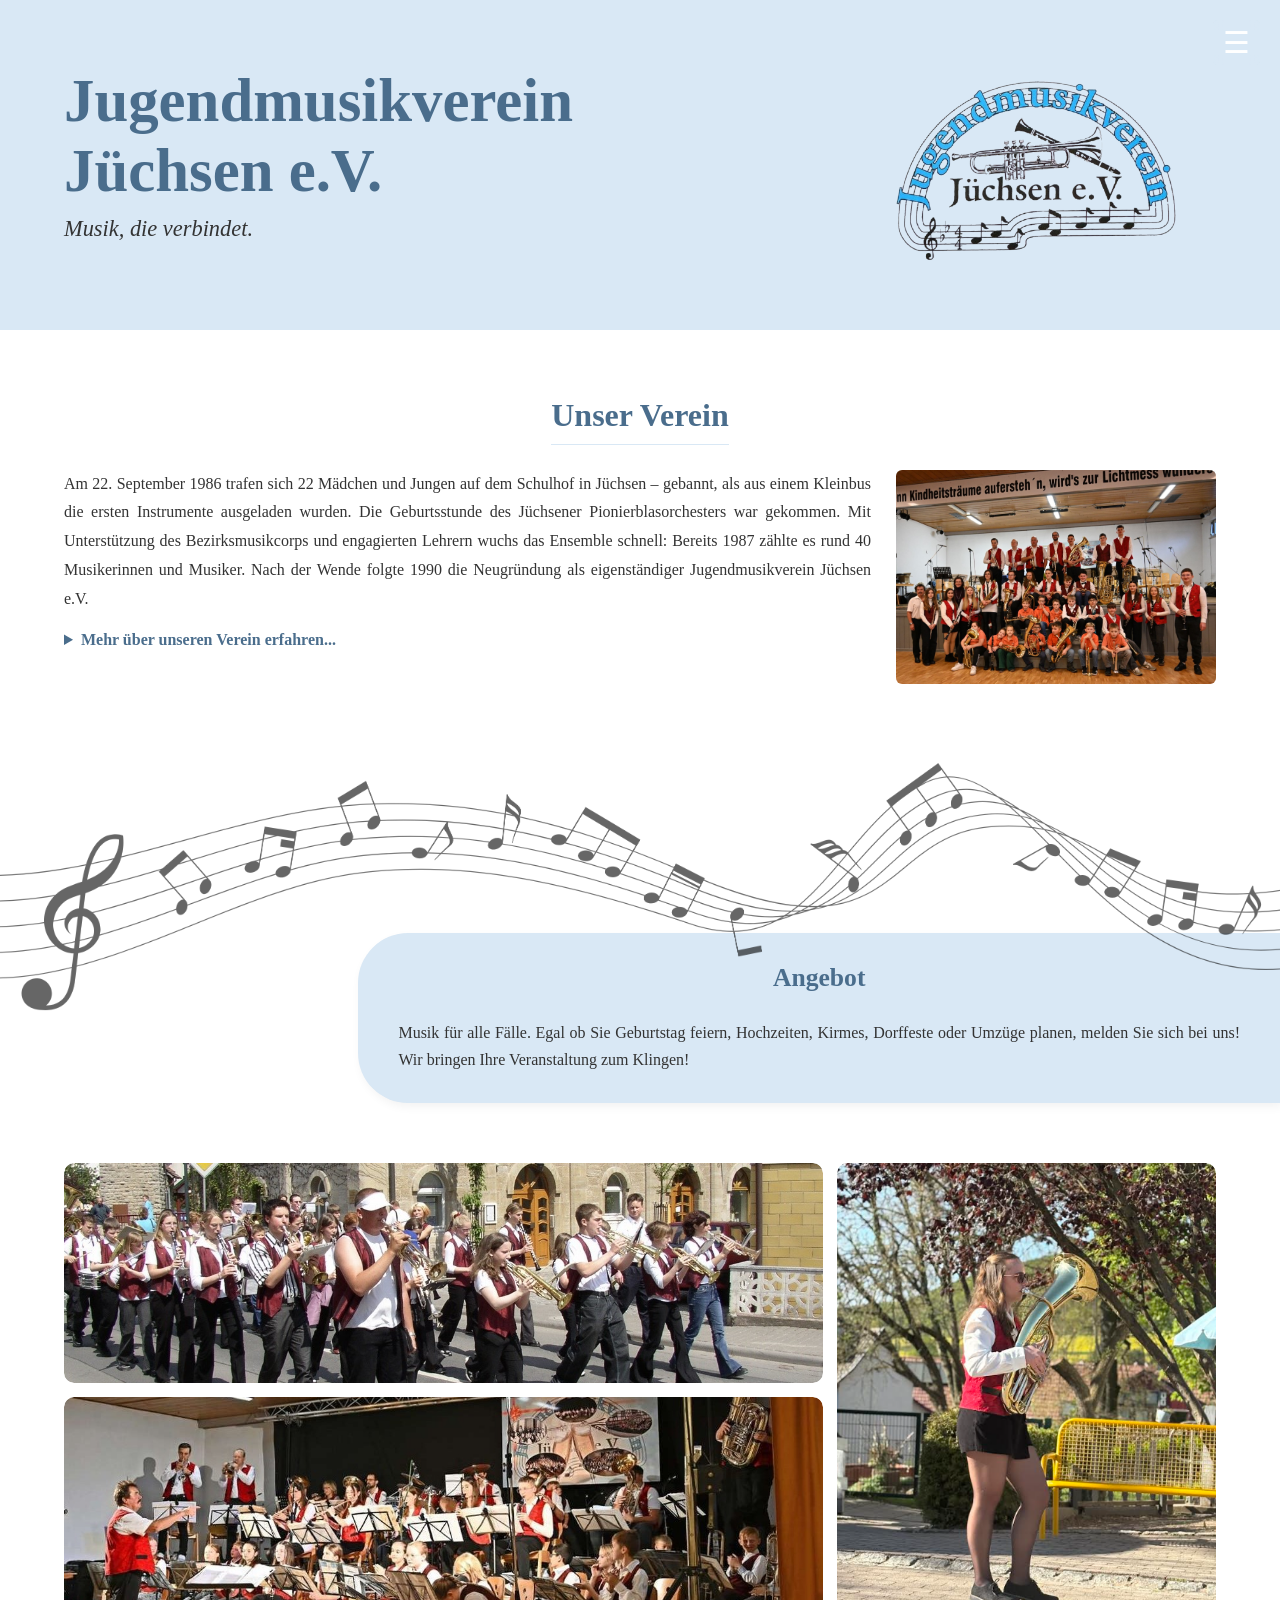
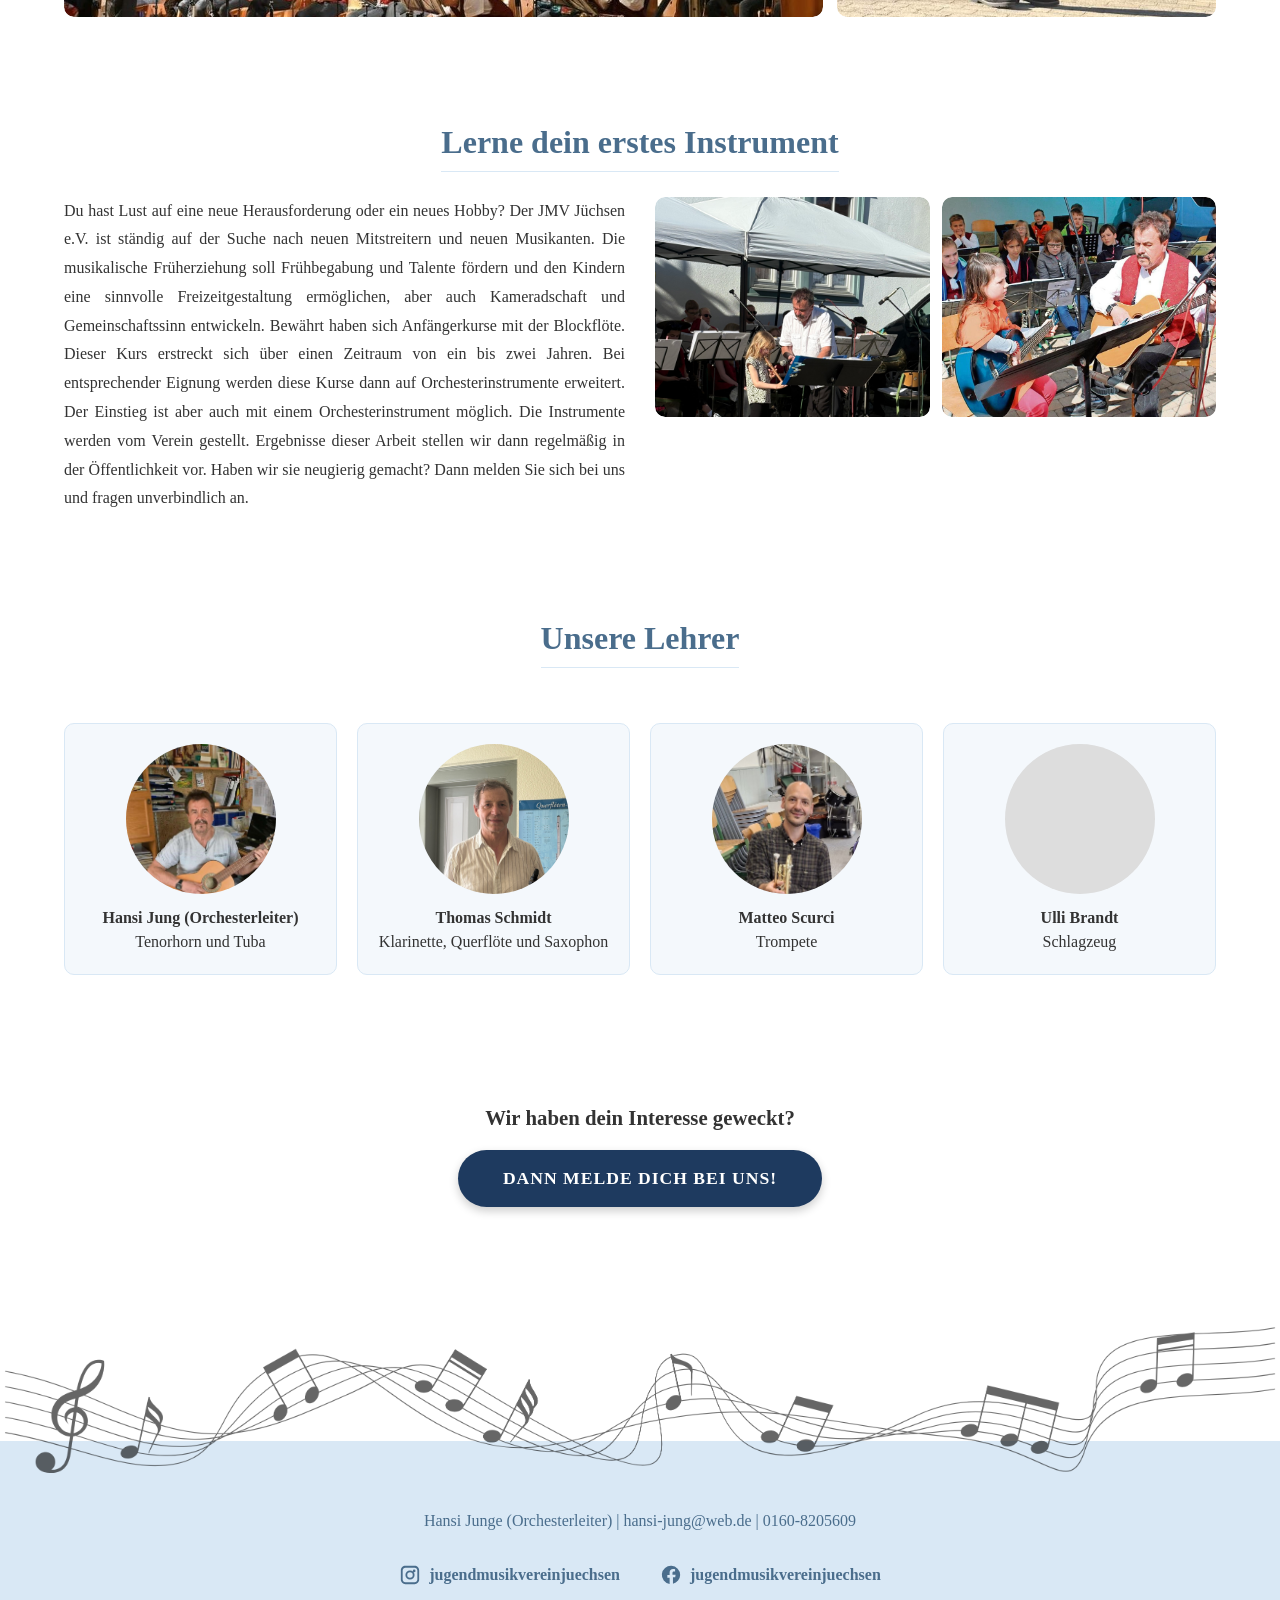
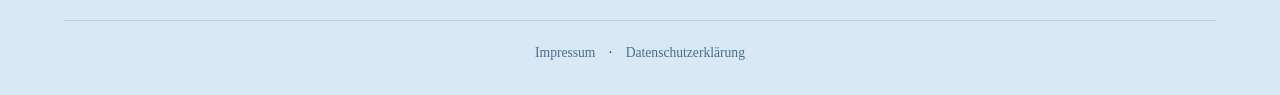
<file: index.html>
<!DOCTYPE html>
<html lang="de">
<head>
    <meta charset="UTF-8">
    <meta name="viewport" content="width=device-width, initial-scale=1.0">
    <meta name="description" content="Impressum des Jugendmusikvereins Jüchsen e.V.">
    <title>Jugendmusikverein Jüchsen e.V.</title>
    <link rel="stylesheet" href="style.css">
    <link rel="icon" type="image/png" href="bilder/favicon.png">
</head>
<body>

    <div class="menu-icon" onclick="toggleMenu()">☰</div>
    <div id="side-menu" class="side-menu">
        <!-- Schließen-Button -->
        <a href="javascript:void(0)" class="close-btn" onclick="toggleMenu()">&times;</a>
        <!-- Die Navigationslinks -->
        <a href="index.html">Startseite</a>
        <a href="#verein" onclick="toggleMenu()">Unser Verein</a>
        <a href="#angebot" onclick="toggleMenu()">Angebot</a>
        <a href="#mitmachen" onclick="toggleMenu()">Werde Mitglied</a>
        <a href="#lehrer" onclick="toggleMenu()">Unsere Lehrer</a>
        <a href="termine.html">Termine</a>
    </div>

    <header class="header">
        <div class="header-content">
            <div>
                <h1>Jugendmusikverein <br>Jüchsen e.V.</h1>
                <p class="tagline">Musik, die verbindet.</p>
            </div>
            <img src="bilder/logo_bgr.png" alt="Logo JMV Jüchsen" class="logo-top">
        </div>
    </header>

    <main class="content-wrapper">

        <section class="section" id="verein">
            <h2>Unser Verein</h2>
            <div class="text-block">
                <img src="bilder/Abschlusskonzert_25.jpg" alt="Mitglieder des JMV beim Abschlusskonzert 2025" class="members">
                <p>Am 22. September 1986 trafen sich 22 Mädchen und Jungen auf dem Schulhof in Jüchsen – gebannt, 
                    als aus einem Kleinbus die ersten Instrumente ausgeladen wurden. Die Geburtsstunde des Jüchsener 
                    Pionierblasorchesters war gekommen. Mit Unterstützung des Bezirksmusikcorps und engagierten Lehrern wuchs 
                    das Ensemble schnell: Bereits 1987 zählte es rund 40 Musikerinnen und Musiker. Nach der Wende folgte 1990 die 
                    Neugründung als eigenständiger Jugendmusikverein Jüchsen e.V.</p>
                <details>
                    <summary>Mehr über unseren Verein erfahren...</summary>
                    <p>Die nächsten Jahre standen voller Highlights: regelmäßige Musikfeste, eine Konzertreise nach Spanien (1992), Probenlager am ungarischen 
                        Balaton und 1995 ein ganz besonderer Moment – der erste Live-Auftritt im Fernsehen bei der Grünen Woche in Berlin. Bei den Wertungsspielen 
                        des Blasmusikverbandes Thüringen belegte der Verein stets obere Plätze und bewies damit, was mit Leidenschaft und Einsatz möglich ist.

                        Auch heute ist der Jugendmusikverein aus dem kulturellen Leben der Region nicht wegzudenken. Mit zahlreichen Auftritten im Jahr – bei Dorffesten, 
                        Kirchweihfeiern, Jubiläen und festlichen Konzerten – ist das Orchester ein verlässlicher Begleiter im Grabfeld und Werratal. Über 40 aktive und 
                        passive Mitglieder tragen den Verein, und jedes Jahr kommen neue junge Musikerinnen und Musiker dazu.

                        Im Jahr 2026 feiern wir unser 40-jähriges Jubiläum – vier Jahrzehnte, in denen der Verein Generationen zusammengebracht hat. 
                        Musik, Gemeinschaft und Heimatverbundenheit: Das war von Anfang an unser Antrieb, und das ist es bis heute.</p>

                    <div class="history-photos">
                        <figure>
                            <img src="bilder/auftritt_1987.jpeg" alt="1. Auftritt bei der Schuleinführungsfeier 1987">
                            <figcaption>1. Auftritt – Schuleinführungsfeier 1987</figcaption>
                        </figure>
                        <figure>
                            <img src="bilder/marsch_frueher.jpeg" alt="Marschkapelle in orangefarbener Uniform, Ende der 1980er Jahre">
                            <figcaption>Marsch durch Jüchsen, Ende der 1980er</figcaption>
                        </figure>
                        <figure>
                            <img src="bilder/verein_90er.jpeg" alt="Vereinsfoto vor Fachwerkhaus, Anfang der 1990er Jahre">
                            <figcaption>Der Verein nach der Neugründung, Anfang der 1990er</figcaption>
                        </figure>
                        <figure>
                            <img src="bilder/musikfest.jpeg" alt="3. Musikfest im Festzelt">
                            <figcaption>3. Musikfest</figcaption>
                        </figure>
                        <figure>
                            <img src="bilder/ungarn_boot.jpeg" alt="Probenlager am ungarischen Balaton – Ausflug mit dem Segelboot">
                            <figcaption>Probenlager am Balaton</figcaption>
                        </figure>
                        <figure>
                            <img src="bilder/schuetzenfest_1997.jpeg" alt="Das Jugendblasorchester Jüchsen beim Schützenfest in Suhl 1997">
                            <figcaption>Schützenfest Suhl 1997</figcaption>
                        </figure>
                        <figure>
                            <img src="bilder/verein_alt.jpg" alt="Der Verein in früheren Jahren vor dem Museum">
                            <figcaption>Vor dem Jüchsener Museum</figcaption>
                        </figure>
                        <figure>
                            <img src="bilder/marsch_modern2.jpeg" alt="Der JMV Jüchsen beim Umzug in Oberstadt">
                            <figcaption>Umzug in Oberstadt 2003</figcaption>
                        </figure>
                    </div>
                </details>
            </div>
        </section>

        <div class="divider">
            <img src="bilder/noten1.png" alt="" class="music-notes">
        </div>

        <section class="section" id="angebot">
            <div class="offer-box">
                <h3>Angebot</h3>
                <p>Musik für alle Fälle. Egal ob Sie Geburtstag feiern, Hochzeiten, Kirmes, Dorffeste oder Umzüge planen, melden Sie sich bei uns! Wir bringen Ihre Veranstaltung zum Klingen!</p>
            </div>
            <div class="auftritt-gallery">
                <figure class="auftritt-klein">
                    <img src="bilder/marsch_modern1.jpeg" alt="Der JMV Jüchsen beim Umzug">
                </figure>
                <figure class="auftritt-hoch" style="grid-row: span 2;">
                    <img src="bilder/Anna_frei.png" alt="Musikerin beim Auftritt im Freien">
                </figure>
                <figure class="auftritt-klein">
                    <img src="bilder/Abschlusskonzert_24.jpg" alt="Das Orchester beim Abschlusskonzert 2024">
                </figure>
            </div>
        </section>

        <section class="section" id="mitmachen">
            <h2>Lerne dein erstes Instrument</h2>
            <div class="mitmachen-layout">
                <div class="text-block">
                    <p>Du hast Lust auf eine neue Herausforderung oder ein neues Hobby? Der JMV Jüchsen e.V. ist ständig auf der Suche nach neuen Mitstreitern und neuen Musikanten. Die musikalische Früherziehung soll Frühbegabung und Talente fördern und den Kindern eine sinnvolle Freizeitgestaltung ermöglichen, aber auch Kameradschaft und Gemeinschaftssinn entwickeln. Bewährt haben sich Anfängerkurse mit der Blockflöte. Dieser Kurs erstreckt sich über einen Zeitraum von ein bis zwei Jahren. Bei entsprechender Eignung werden diese Kurse dann auf Orchesterinstrumente erweitert. Der Einstieg ist aber auch mit einem Orchesterinstrument möglich. Die Instrumente werden vom Verein gestellt. Ergebnisse dieser Arbeit stellen wir dann regelmäßig in der Öffentlichkeit vor. Haben wir sie neugierig gemacht? Dann melden Sie sich bei uns und fragen unverbindlich an.</p>
                </div>
                <div class="mitmachen-photos">
                    <figure>
                        <img src="bilder/IMG_3695.jpeg" alt="Nachwuchsmusikanten mit Blockflöte beim Auftritt">
                    </figure>
                    <figure>
                        <img src="bilder/nachwuchs_gitarre.jpg" alt="Nachwuchsmusikanten beim Gitarre spielen">
                    </figure>
                </div>
            </div>
        </section>

        <section class="section teachers" id="lehrer">
            <h2>Unsere Lehrer</h2>
            <div class="teacher-grid">
                <div class="teacher-card">
                    <div class="profile-img-wrap">
                        <img src="bilder/Hansi.jpg" alt="Hansi Jung">
                    </div>
                        <div class="teacher-info"><strong>Hansi Jung (Orchesterleiter)</strong><br>Tenorhorn und Tuba</div>
                    </div>
                    <div class="teacher-card">
                        <div class="profile-img-wrap">
                            <img src="bilder/thomas.jpg" alt="Thomas Schmidt">
                        </div>
                        <div class="teacher-info"><strong>Thomas Schmidt</strong><br>Klarinette, Querflöte und Saxophon</div>
                    </div>
                    <div class="teacher-card">
                        <div class="profile-img-wrap">
                            <img src="bilder/Matteo.jpeg" alt="Matteo Scurci">
                        </div>
                        <div class="teacher-info"><strong>Matteo Scurci</strong><br>Trompete</div>
                    </div>
                    <div class="teacher-card">
                        <!--<img src="bilder/ulli.jpg" alt="Ulli" class="profile-photo">-->
                        <div class="profile-placeholder"></div>
                        <div class="teacher-info"><strong>Ulli Brandt</strong><br>Schlagzeug</div>
                    </div>
                </div>
            </div>
        </section>

        <section class="cta-section">
            <h3>Wir haben dein Interesse geweckt?</h3>
            <a href="mailto:hansi-jung@web.de" class="cta-button">DANN MELDE DICH BEI UNS!</a>
        </section>

    </main>

    <div class="divider">
        <img src="bilder/noten2.png" alt="" class="music-notes">
    </div>

    <footer class="footer">
        <div class="footer-contact">
            <h3> Hansi Junge (Orchesterleiter)    |   hansi-jung@web.de     |       0160-8205609</h3>
        </div>
        <div class="footer-social">
            <div class="social-item">
                <svg class="social-icon" xmlns="http://www.w3.org/2000/svg" viewBox="0 0 24 24">
                    <path d="M7 2C4.243 2 2 4.243 2 7v10c0 2.757 2.243 5 5 5h10c2.757 0 5-2.243 
                            5-5V7c0-2.757-2.243-5-5-5H7zm10 2c1.654 0 3 1.346 3 3v10c0 
                            1.654-1.346 3-3 3H7c-1.654 0-3-1.346-3-3V7c0-1.654 1.346-3 
                            3-3h10zm-5 3a5 5 0 100 10 5 5 0 000-10zm0 2a3 3 0 110 6 
                            3 3 0 010-6zm4.5-3a1.5 1.5 0 100 3 1.5 1.5 0 000-3z"/>
                </svg>
                <a href="https://www.instagram.com/jugendmusikverein_juechsen/" target="_blank" rel="noopener">
                    jugendmusikvereinjuechsen
                </a>
            </div>
            <div class="social-item">
                <svg class="social-icon" xmlns="http://www.w3.org/2000/svg" viewBox="0 0 24 24">
                    <path d="M22 12a10 10 0 10-11.5 9.87v-6.99H8v-2.88h2.5V9.41c0-2.47 
                            1.48-3.84 3.74-3.84 1.08 0 2.22.19 2.22.19v2.44h-1.25c-1.23 
                            0-1.61.77-1.61 1.56v1.87H17l-.4 2.88h-2.46v6.99A10 10 
                            0 0022 12z"/>
                </svg>
                <a href="https://www.facebook.com/profile.php?id=61574702482838" target="_blank" rel="noopener">
                    jugendmusikvereinjuechsen
                </a>
            </div>
        </div>
        <div class="footer-legal">
            <a href="impressum.html">Impressum</a>
            <span>·</span>
            <a href="datenschutz.html">Datenschutzerklärung</a>
        </div>
    </footer>


    <script>
    function toggleMenu() {
        var menu = document.getElementById("side-menu");
        if (menu.style.width === "250px") {
                menu.style.width = "0";
            } else {
                menu.style.width = "250px";
            }
    }
    </script>


</body>
</html>
</file>
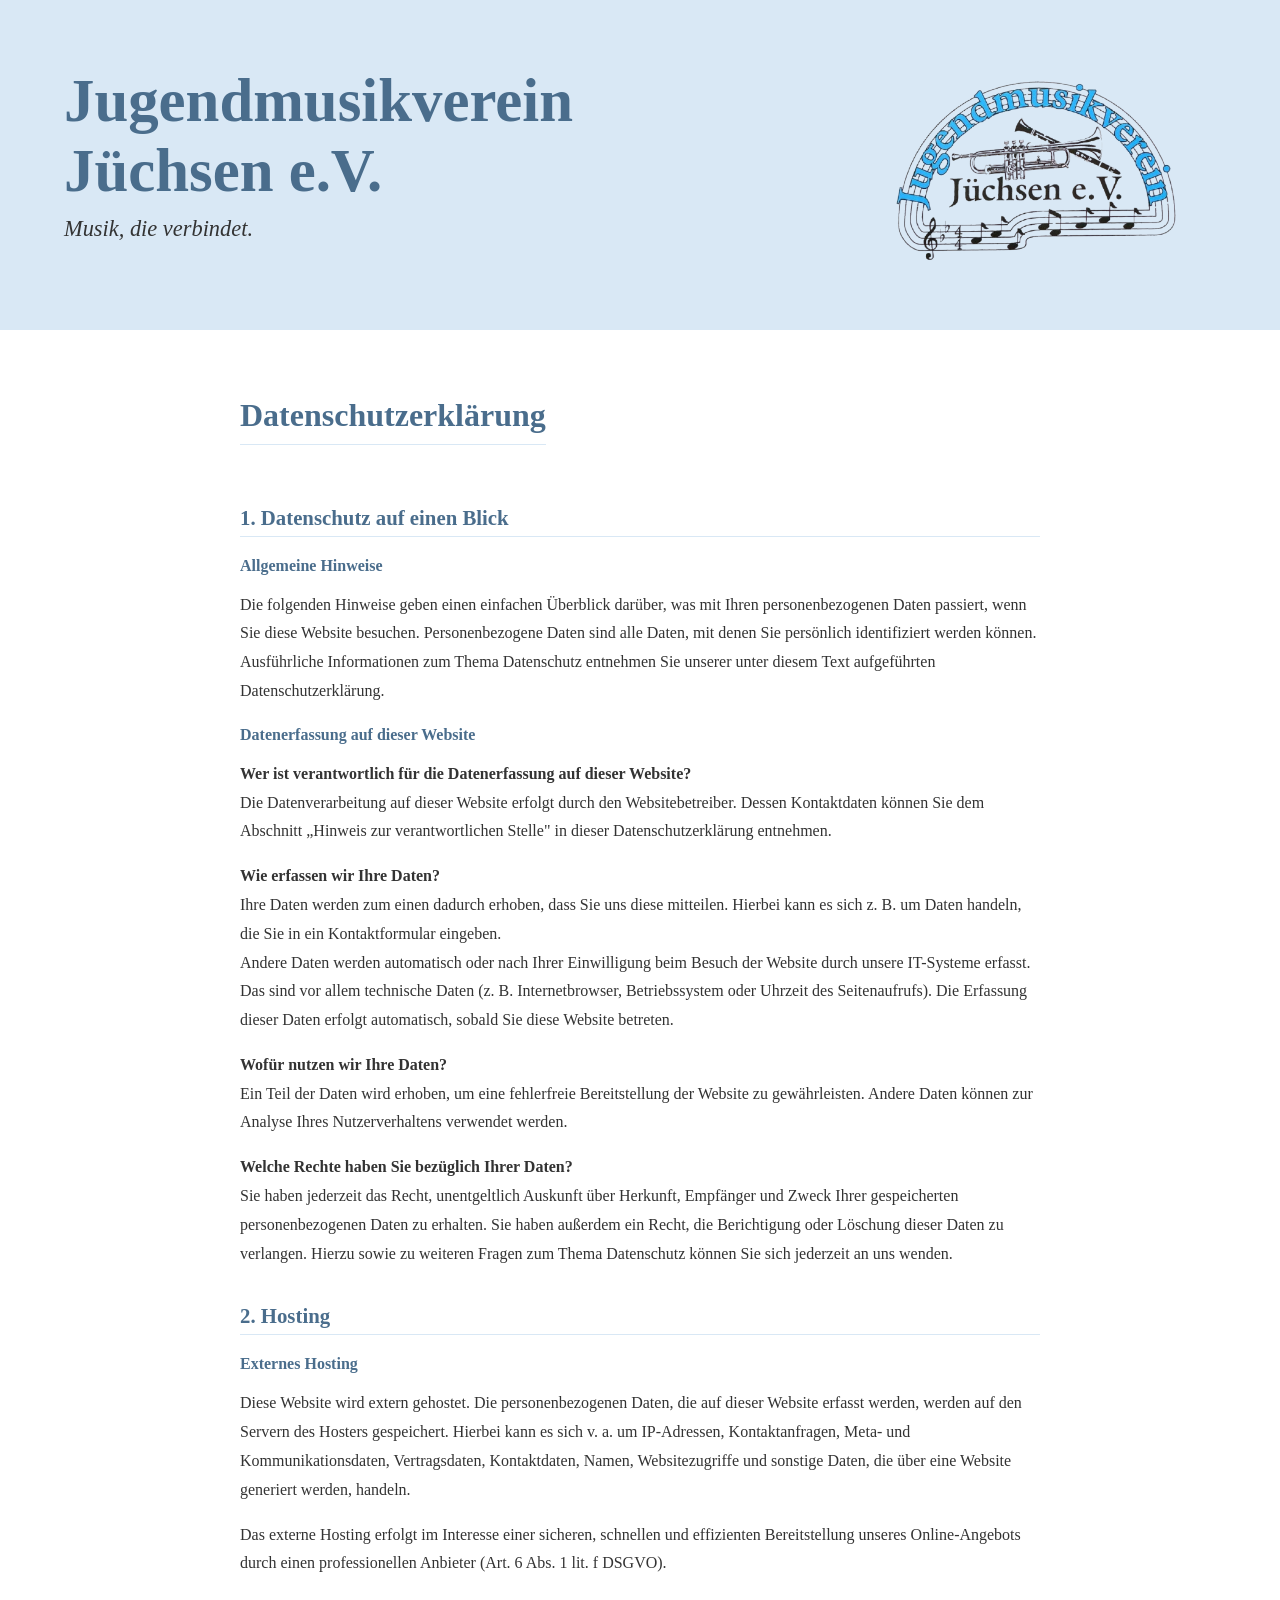
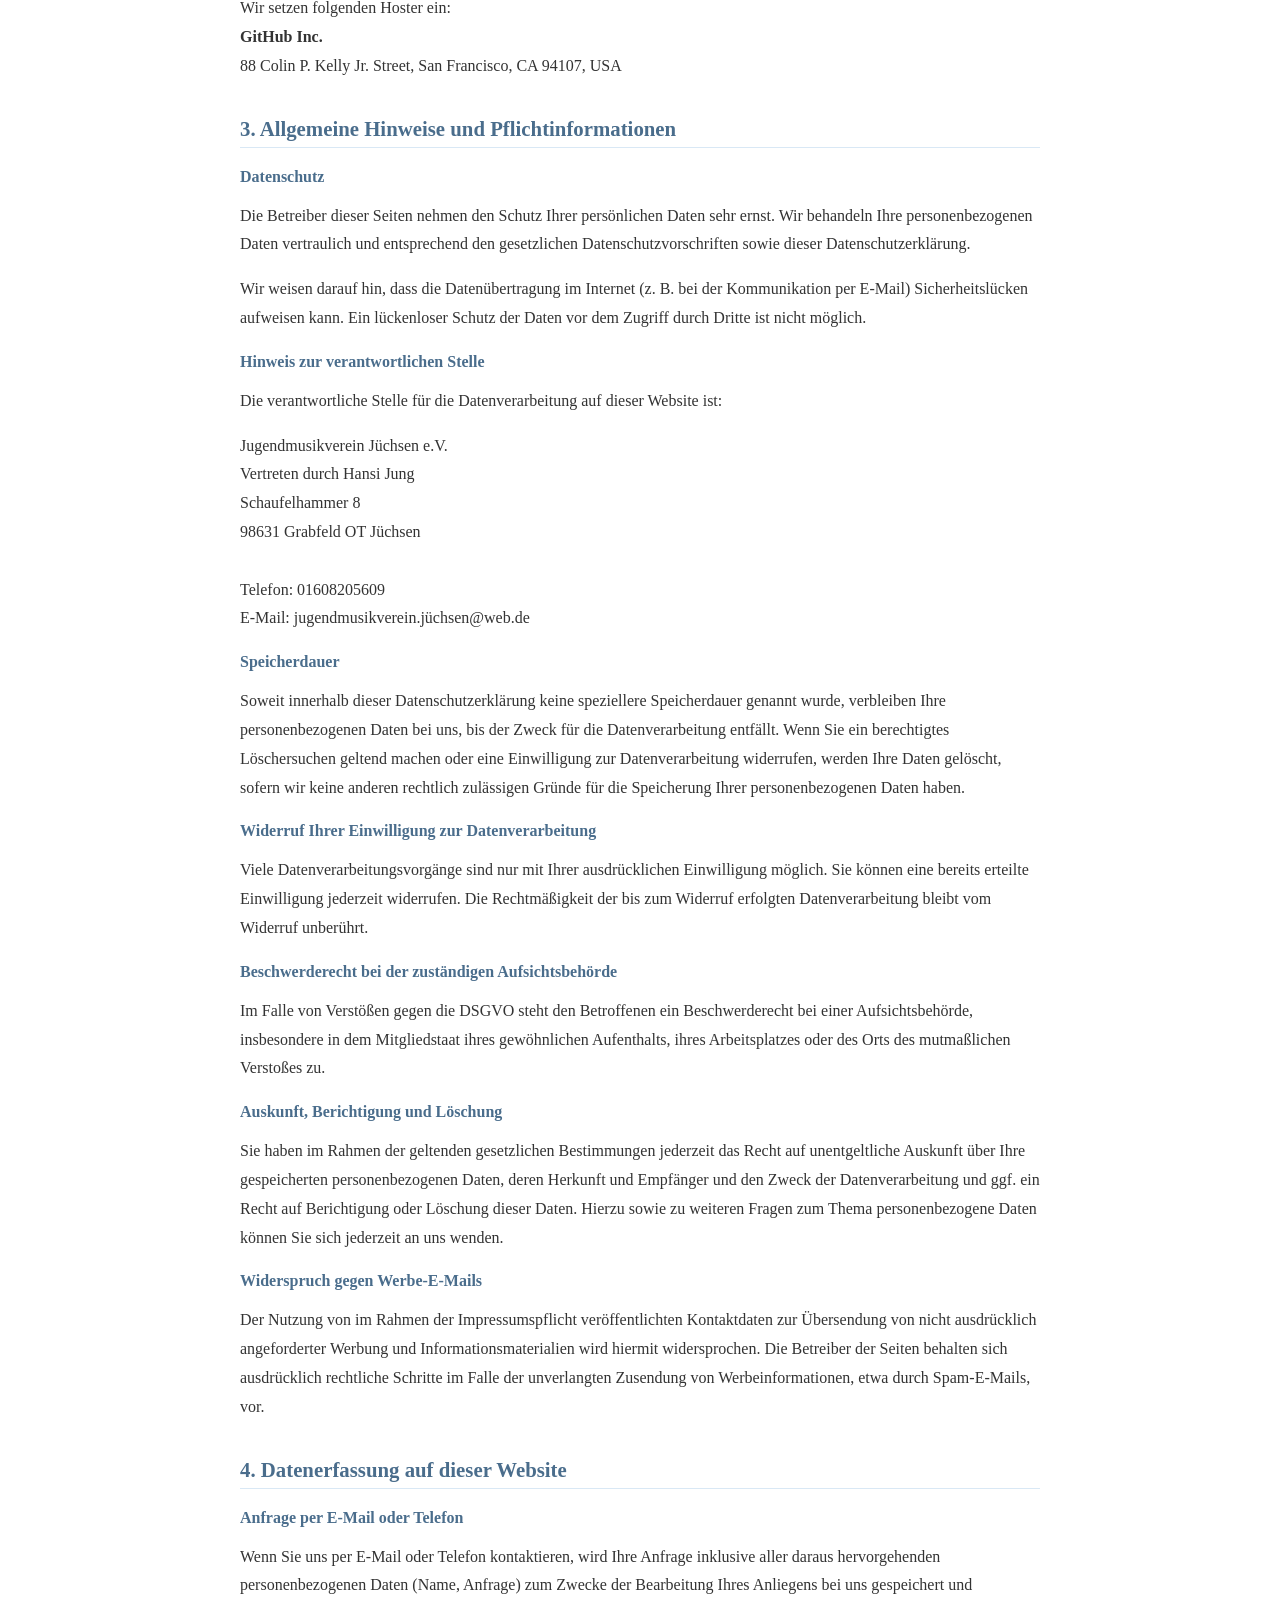
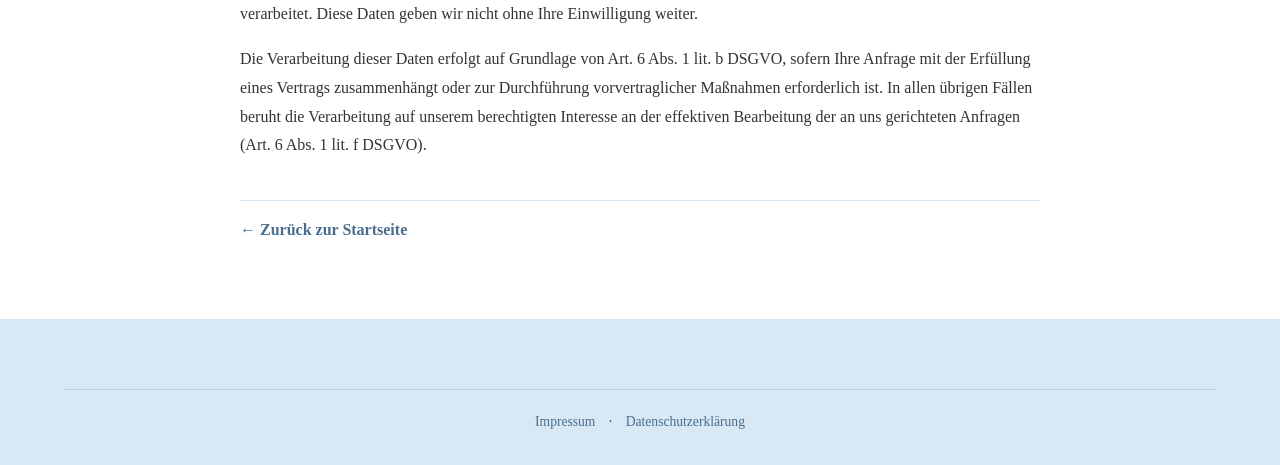
<file: datenschutz.html>
<!DOCTYPE html>
<html lang="de">
<head>
    <meta charset="UTF-8">
    <meta name="viewport" content="width=device-width, initial-scale=1.0">
    <meta name="description" content="Datenschutzerklärung des Jugendmusikvereins Jüchsen e.V.">
    <title>Datenschutzerklärung – Jugendmusikverein Jüchsen e.V.</title>
    <link rel="stylesheet" href="style_extra.css">
    <link rel="canonical" href="https://jmv-juechsen.de/datenschutz.html">
    <link rel="icon" type="image/png" sizes="48x48" href="bilder/favicon.png">
</head>
<body>

    <header class="header">
        <div class="header-content">
            <div>
                <h1>Jugendmusikverein <br>Jüchsen e.V.</h1>
                <p class="tagline">Musik, die verbindet.</p>
            </div>
            <img src="bilder/logo_bgr.png" alt="Logo JMV Jüchsen" class="logo-top">
        </div>
    </header>

    <main class="content-wrapper">
        <section class="section legal-section">
            <h2>Datenschutzerklärung</h2>

            <div class="legal-content">

                <h3>1. Datenschutz auf einen Blick</h3>

                <h4>Allgemeine Hinweise</h4>
                <p>Die folgenden Hinweise geben einen einfachen Überblick darüber, was mit Ihren personenbezogenen Daten passiert, wenn Sie diese Website besuchen. Personenbezogene Daten sind alle Daten, mit denen Sie persönlich identifiziert werden können. Ausführliche Informationen zum Thema Datenschutz entnehmen Sie unserer unter diesem Text aufgeführten Datenschutzerklärung.</p>

                <h4>Datenerfassung auf dieser Website</h4>
                <p><strong>Wer ist verantwortlich für die Datenerfassung auf dieser Website?</strong><br>
                Die Datenverarbeitung auf dieser Website erfolgt durch den Websitebetreiber. Dessen Kontaktdaten können Sie dem Abschnitt „Hinweis zur verantwortlichen Stelle" in dieser Datenschutzerklärung entnehmen.</p>

                <p><strong>Wie erfassen wir Ihre Daten?</strong><br>
                Ihre Daten werden zum einen dadurch erhoben, dass Sie uns diese mitteilen. Hierbei kann es sich z. B. um Daten handeln, die Sie in ein Kontaktformular eingeben.<br>
                Andere Daten werden automatisch oder nach Ihrer Einwilligung beim Besuch der Website durch unsere IT-Systeme erfasst. Das sind vor allem technische Daten (z. B. Internetbrowser, Betriebssystem oder Uhrzeit des Seitenaufrufs). Die Erfassung dieser Daten erfolgt automatisch, sobald Sie diese Website betreten.</p>

                <p><strong>Wofür nutzen wir Ihre Daten?</strong><br>
                Ein Teil der Daten wird erhoben, um eine fehlerfreie Bereitstellung der Website zu gewährleisten. Andere Daten können zur Analyse Ihres Nutzerverhaltens verwendet werden.</p>

                <p><strong>Welche Rechte haben Sie bezüglich Ihrer Daten?</strong><br>
                Sie haben jederzeit das Recht, unentgeltlich Auskunft über Herkunft, Empfänger und Zweck Ihrer gespeicherten personenbezogenen Daten zu erhalten. Sie haben außerdem ein Recht, die Berichtigung oder Löschung dieser Daten zu verlangen. Hierzu sowie zu weiteren Fragen zum Thema Datenschutz können Sie sich jederzeit an uns wenden.</p>

                <h3>2. Hosting</h3>

                <h4>Externes Hosting</h4>
                <p>Diese Website wird extern gehostet. Die personenbezogenen Daten, die auf dieser Website erfasst werden, werden auf den Servern des Hosters gespeichert. Hierbei kann es sich v. a. um IP-Adressen, Kontaktanfragen, Meta- und Kommunikationsdaten, Vertragsdaten, Kontaktdaten, Namen, Websitezugriffe und sonstige Daten, die über eine Website generiert werden, handeln.</p>
                <p>Das externe Hosting erfolgt im Interesse einer sicheren, schnellen und effizienten Bereitstellung unseres Online-Angebots durch einen professionellen Anbieter (Art. 6 Abs. 1 lit. f DSGVO).</p>
                <p>Wir setzen folgenden Hoster ein:<br>
                <strong>GitHub Inc.</strong><br>
                88 Colin P. Kelly Jr. Street, San Francisco, CA 94107, USA</p>

                <h3>3. Allgemeine Hinweise und Pflichtinformationen</h3>

                <h4>Datenschutz</h4>
                <p>Die Betreiber dieser Seiten nehmen den Schutz Ihrer persönlichen Daten sehr ernst. Wir behandeln Ihre personenbezogenen Daten vertraulich und entsprechend den gesetzlichen Datenschutzvorschriften sowie dieser Datenschutzerklärung.</p>
                <p>Wir weisen darauf hin, dass die Datenübertragung im Internet (z. B. bei der Kommunikation per E-Mail) Sicherheitslücken aufweisen kann. Ein lückenloser Schutz der Daten vor dem Zugriff durch Dritte ist nicht möglich.</p>

                <h4>Hinweis zur verantwortlichen Stelle</h4>
                <p>Die verantwortliche Stelle für die Datenverarbeitung auf dieser Website ist:</p>
                <p>Jugendmusikverein Jüchsen e.V.<br>
                Vertreten durch Hansi Jung<br>
                Schaufelhammer 8<br>
                98631 Grabfeld OT Jüchsen<br><br>
                Telefon: 01608205609<br>
                E-Mail: jugendmusikverein.jüchsen@web.de</p>

                <h4>Speicherdauer</h4>
                <p>Soweit innerhalb dieser Datenschutzerklärung keine speziellere Speicherdauer genannt wurde, verbleiben Ihre personenbezogenen Daten bei uns, bis der Zweck für die Datenverarbeitung entfällt. Wenn Sie ein berechtigtes Löschersuchen geltend machen oder eine Einwilligung zur Datenverarbeitung widerrufen, werden Ihre Daten gelöscht, sofern wir keine anderen rechtlich zulässigen Gründe für die Speicherung Ihrer personenbezogenen Daten haben.</p>

                <h4>Widerruf Ihrer Einwilligung zur Datenverarbeitung</h4>
                <p>Viele Datenverarbeitungsvorgänge sind nur mit Ihrer ausdrücklichen Einwilligung möglich. Sie können eine bereits erteilte Einwilligung jederzeit widerrufen. Die Rechtmäßigkeit der bis zum Widerruf erfolgten Datenverarbeitung bleibt vom Widerruf unberührt.</p>

                <h4>Beschwerderecht bei der zuständigen Aufsichtsbehörde</h4>
                <p>Im Falle von Verstößen gegen die DSGVO steht den Betroffenen ein Beschwerderecht bei einer Aufsichtsbehörde, insbesondere in dem Mitgliedstaat ihres gewöhnlichen Aufenthalts, ihres Arbeitsplatzes oder des Orts des mutmaßlichen Verstoßes zu.</p>

                <h4>Auskunft, Berichtigung und Löschung</h4>
                <p>Sie haben im Rahmen der geltenden gesetzlichen Bestimmungen jederzeit das Recht auf unentgeltliche Auskunft über Ihre gespeicherten personenbezogenen Daten, deren Herkunft und Empfänger und den Zweck der Datenverarbeitung und ggf. ein Recht auf Berichtigung oder Löschung dieser Daten. Hierzu sowie zu weiteren Fragen zum Thema personenbezogene Daten können Sie sich jederzeit an uns wenden.</p>

                <h4>Widerspruch gegen Werbe-E-Mails</h4>
                <p>Der Nutzung von im Rahmen der Impressumspflicht veröffentlichten Kontaktdaten zur Übersendung von nicht ausdrücklich angeforderter Werbung und Informationsmaterialien wird hiermit widersprochen. Die Betreiber der Seiten behalten sich ausdrücklich rechtliche Schritte im Falle der unverlangten Zusendung von Werbeinformationen, etwa durch Spam-E-Mails, vor.</p>

                <h3>4. Datenerfassung auf dieser Website</h3>

                <h4>Anfrage per E-Mail oder Telefon</h4>
                <p>Wenn Sie uns per E-Mail oder Telefon kontaktieren, wird Ihre Anfrage inklusive aller daraus hervorgehenden personenbezogenen Daten (Name, Anfrage) zum Zwecke der Bearbeitung Ihres Anliegens bei uns gespeichert und verarbeitet. Diese Daten geben wir nicht ohne Ihre Einwilligung weiter.</p>
                <p>Die Verarbeitung dieser Daten erfolgt auf Grundlage von Art. 6 Abs. 1 lit. b DSGVO, sofern Ihre Anfrage mit der Erfüllung eines Vertrags zusammenhängt oder zur Durchführung vorvertraglicher Maßnahmen erforderlich ist. In allen übrigen Fällen beruht die Verarbeitung auf unserem berechtigten Interesse an der effektiven Bearbeitung der an uns gerichteten Anfragen (Art. 6 Abs. 1 lit. f DSGVO).</p>
            </div>

            <div class="back-link">
                <a href="index.html">← Zurück zur Startseite</a>
            </div>
        </section>
    </main>

    <footer class="footer">
        <div class="footer-legal">
            <a href="impressum.html">Impressum</a>
            <span>·</span>
            <a href="datenschutz.html">Datenschutzerklärung</a>
        </div>
    </footer>

</body>
</html>
</file>
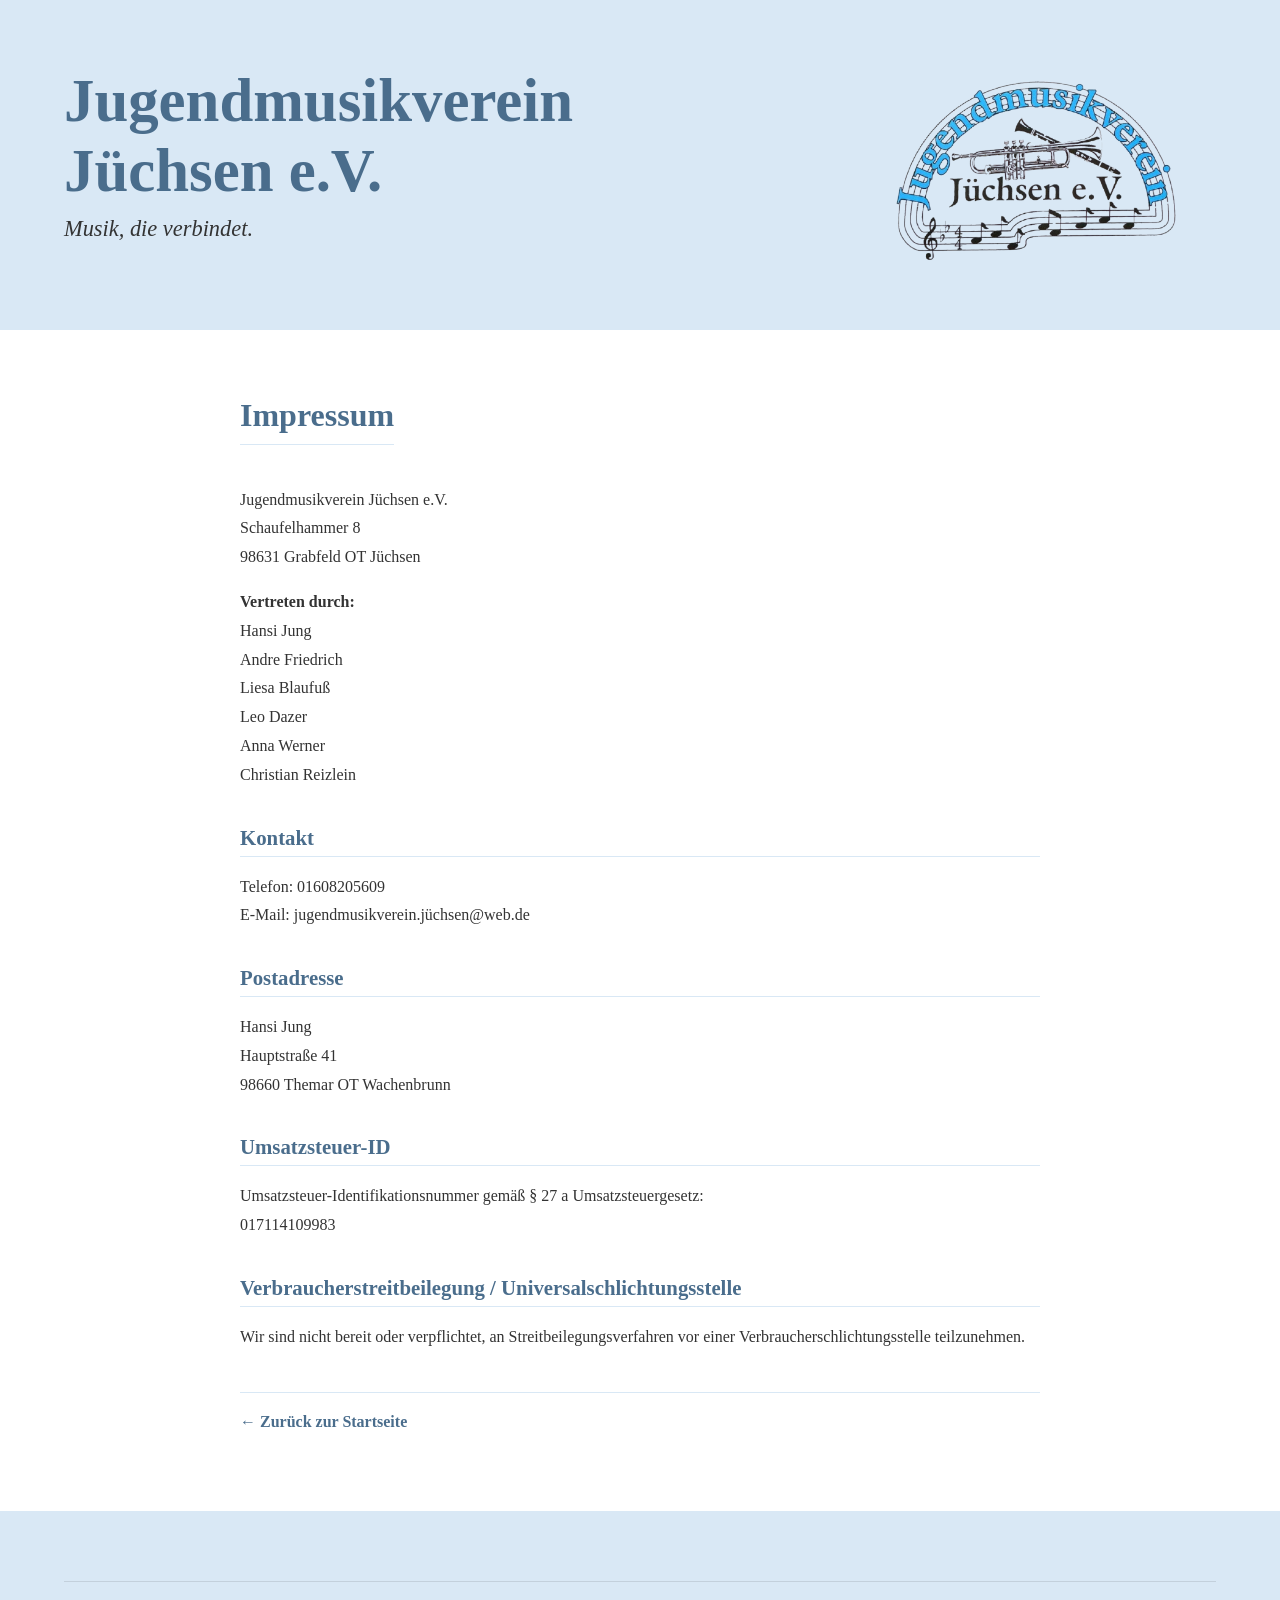
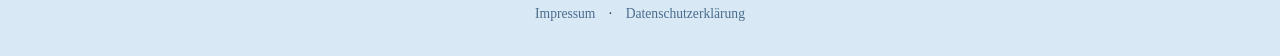
<file: impressum.html>
<!DOCTYPE html>
<html lang="de">
<head>
    <meta charset="UTF-8">
    <meta name="viewport" content="width=device-width, initial-scale=1.0">
    <title>Impressum – Jugendmusikverein Jüchsen e.V.</title>
    <link rel="stylesheet" href="style_extra.css">
    <link rel="canonical" href="https://jmv-juechsen.de/impressum.html">
    <link rel="icon" type="image/png" sizes="48x48" href="bilder/favicon.png">
</head>
<body>

    <header class="header">
        <div class="header-content">
            <div>
                <h1>Jugendmusikverein <br>Jüchsen e.V.</h1>
                <p class="tagline">Musik, die verbindet.</p>
            </div>
            <img src="bilder/logo_bgr.png" alt="Logo JMV Jüchsen" class="logo-top">
        </div>
    </header>

    <main class="content-wrapper">
        <section class="section legal-section">
            <h2>Impressum</h2>

            <div class="legal-content">
                <p>Jugendmusikverein Jüchsen e.V.<br>
                Schaufelhammer 8<br>
                98631 Grabfeld OT Jüchsen</p>

                <p><strong>Vertreten durch:</strong><br>
                Hansi Jung<br>
                Andre Friedrich<br>
                Liesa Blaufuß<br>
                Leo Dazer<br>
                Anna Werner<br>
                Christian Reizlein</p>

                <h3>Kontakt</h3>
                <p>Telefon: 01608205609<br>
                E-Mail: jugendmusikverein.jüchsen@web.de</p>

                <h3>Postadresse</h3>
                <p>Hansi Jung<br>
                Hauptstraße 41<br>
                98660 Themar OT Wachenbrunn</p>

                <h3>Umsatzsteuer-ID</h3>
                <p>Umsatzsteuer-Identifikationsnummer gemäß § 27 a Umsatzsteuergesetz:<br>
                017114109983</p>

                <h3>Verbraucherstreitbeilegung / Universalschlichtungsstelle</h3>
                <p>Wir sind nicht bereit oder verpflichtet, an Streitbeilegungsverfahren vor einer Verbraucherschlichtungsstelle teilzunehmen.</p>
            </div>

            <div class="back-link">
                <a href="index.html">← Zurück zur Startseite</a>
            </div>
        </section>
    </main>

    <footer class="footer">
        <div class="footer-legal">
            <a href="impressum.html">Impressum</a>
            <span>·</span>
            <a href="datenschutz.html">Datenschutzerklärung</a>
        </div>
    </footer>

</body>
</html>
</file>
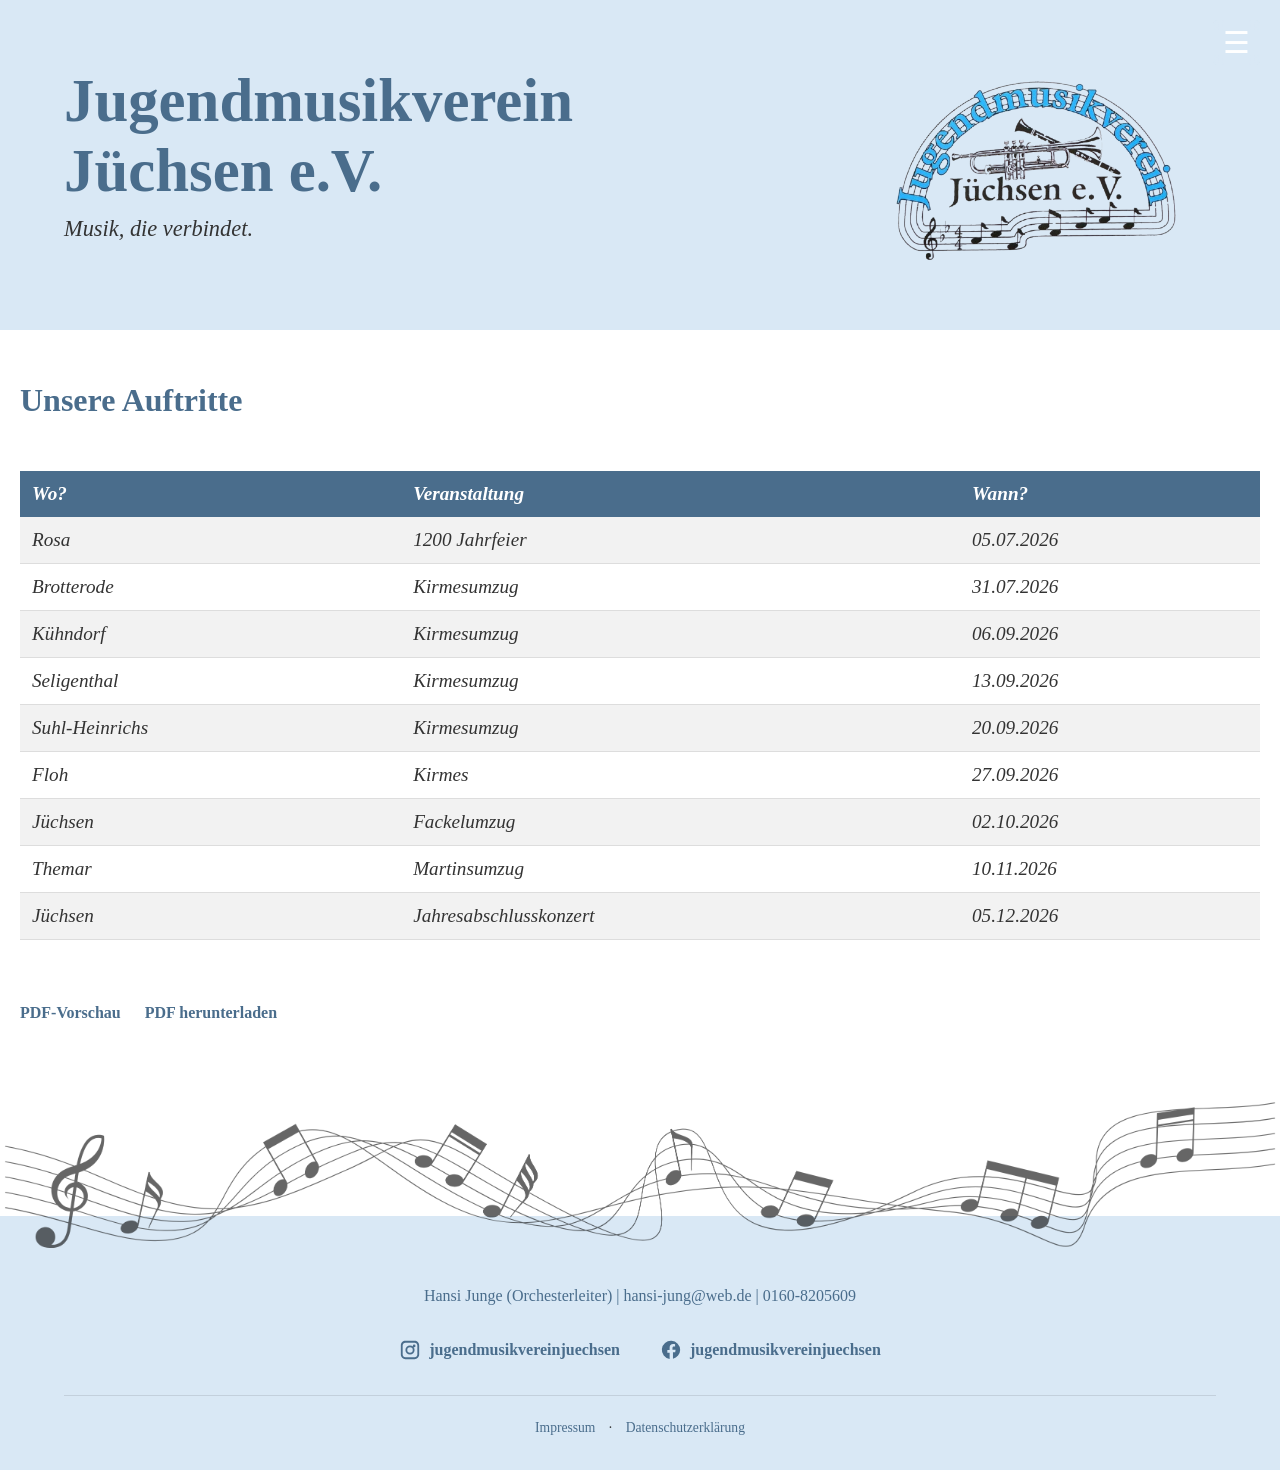
<file: neuigkeiten.html>
<!DOCTYPE html>
<html lang="de">
<head>
    <meta charset="UTF-8">
    <meta name="viewport" content="width=device-width, initial-scale=1.0">
    <title>Jugendmusikverein Jüchsen e.V.</title>
    <link rel="stylesheet" href="style.css">
</head>
<body>

    <div class="menu-icon" onclick="toggleMenu()">☰</div>
    <div id="side-menu" class="side-menu">
        <!-- Schließen-Button -->
        <a href="javascript:void(0)" class="close-btn" onclick="toggleMenu()">&times;</a>
        <!-- Die Navigationslinks -->
        <a href="index.html">Startseite</a>
        <a href="index.html#verein" onclick="toggleMenu()">Unser Verein</a>
        <a href="index.html#angebot" onclick="toggleMenu()">Angebot</a>
        <a href="index.html#mitmachen" onclick="toggleMenu()">Werde Mitglied</a>
        <a href="index.html#lehrer" onclick="toggleMenu()">Unsere Lehrer</a>
        <a href="neuigkeiten.html">Termine</a>
    </div>

    <header class="header">
        <div class="header-content">
            <div>
                <h1>Jugendmusikverein <br>Jüchsen e.V.</h1>
                <p class="tagline">Musik, die verbindet.</p>
            </div>
            <img src="bilder/logo_bgr.png" alt="Logo JMV Jüchsen" class="logo-top">
        </div>
    </header>

    <main class="termine">
        <div>
            <h3>Unsere Auftritte</h3>
            <table> 
                <tr>
                    <th>Wo?</th>
                    <th>Veranstaltung</th>
                    <th>Wann?</th>
                </tr>
                <tr>
                    <td>Rosa</td>
                    <td>1200 Jahrfeier</td>
                    <td>05.07.2026</td>
                </tr>
                <tr>
                    <td>Brotterode</td>
                    <td>Kirmesumzug</td>
                    <td>31.07.2026</td>
                </tr>
                <tr>
                    <td>Kühndorf</td>
                    <td>Kirmesumzug</td>
                    <td>06.09.2026</td>
                </tr>
                <tr>
                    <td>Seligenthal</td>
                    <td>Kirmesumzug</td>
                    <td>13.09.2026</td>
                </tr>
                <tr>
                    <td>Suhl-Heinrichs</td>
                    <td>Kirmesumzug</td>                    
                    <td>20.09.2026</td>
                </tr>
                <tr>
                    <td>Floh</td>
                    <td>Kirmes</td>
                    <td>27.09.2026</td>
                </tr>
                <tr>
                    <td>Jüchsen</td>
                    <td>Fackelumzug</td>
                    <td>02.10.2026</td>
                </tr>
                <tr>
                    <td>Themar</td>
                    <td>Martinsumzug</td>
                    <td>10.11.2026</td>
                </tr>
                <tr>
                    <td>Jüchsen</td>
                    <td>Jahresabschlusskonzert</td>
                    <td>05.12.2026</td>
                </tr>
            </table>
        </div>
        <div class="pdf">
            <a href="JMV_Jüchsen_Auftritte_2026.pdf" target="_blank" rel="noopener noreferrer">PDF-Vorschau</a>
            <a href="JMV_Jüchsen_Auftritte_2026.pdf" download>PDF herunterladen</a>
        </div>
    </main>

    <div class="divider">
        <img src="bilder/noten2.png" alt="" class="music-notes">
    </div>

    <footer class="footer">
        <div class="footer-contact">
            <h3> Hansi Junge (Orchesterleiter)    |   hansi-jung@web.de     |       0160-8205609</h3>
        </div>
        <div class="footer-social">
            <div class="social-item">
                <svg class="social-icon" xmlns="http://www.w3.org/2000/svg" viewBox="0 0 24 24">
                    <path d="M7 2C4.243 2 2 4.243 2 7v10c0 2.757 2.243 5 5 5h10c2.757 0 5-2.243 
                            5-5V7c0-2.757-2.243-5-5-5H7zm10 2c1.654 0 3 1.346 3 3v10c0 
                            1.654-1.346 3-3 3H7c-1.654 0-3-1.346-3-3V7c0-1.654 1.346-3 
                            3-3h10zm-5 3a5 5 0 100 10 5 5 0 000-10zm0 2a3 3 0 110 6 
                            3 3 0 010-6zm4.5-3a1.5 1.5 0 100 3 1.5 1.5 0 000-3z"/>
                </svg>
                <a href="https://www.instagram.com/jugendmusikverein_juechsen/" target="_blank" rel="noopener">
                    jugendmusikvereinjuechsen
                </a>
            </div>
            <div class="social-item">
                <svg class="social-icon" xmlns="http://www.w3.org/2000/svg" viewBox="0 0 24 24">
                    <path d="M22 12a10 10 0 10-11.5 9.87v-6.99H8v-2.88h2.5V9.41c0-2.47 
                            1.48-3.84 3.74-3.84 1.08 0 2.22.19 2.22.19v2.44h-1.25c-1.23 
                            0-1.61.77-1.61 1.56v1.87H17l-.4 2.88h-2.46v6.99A10 10 
                            0 0022 12z"/>
                </svg>
                <a href="https://www.facebook.com/profile.php?id=61574702482838" target="_blank" rel="noopener">
                    jugendmusikvereinjuechsen
                </a>
            </div>
        </div>
        <div class="footer-legal">
            <a href="impressum.html">Impressum</a>
            <span>·</span>
            <a href="datenschutz.html">Datenschutzerklärung</a>
        </div>
    </footer>


    <script>
    function toggleMenu() {
        var menu = document.getElementById("side-menu");
        if (menu.style.width === "250px") {
                menu.style.width = "0";
            } else {
                menu.style.width = "250px";
            }
    }
    </script>


</body>
</html>
</file>
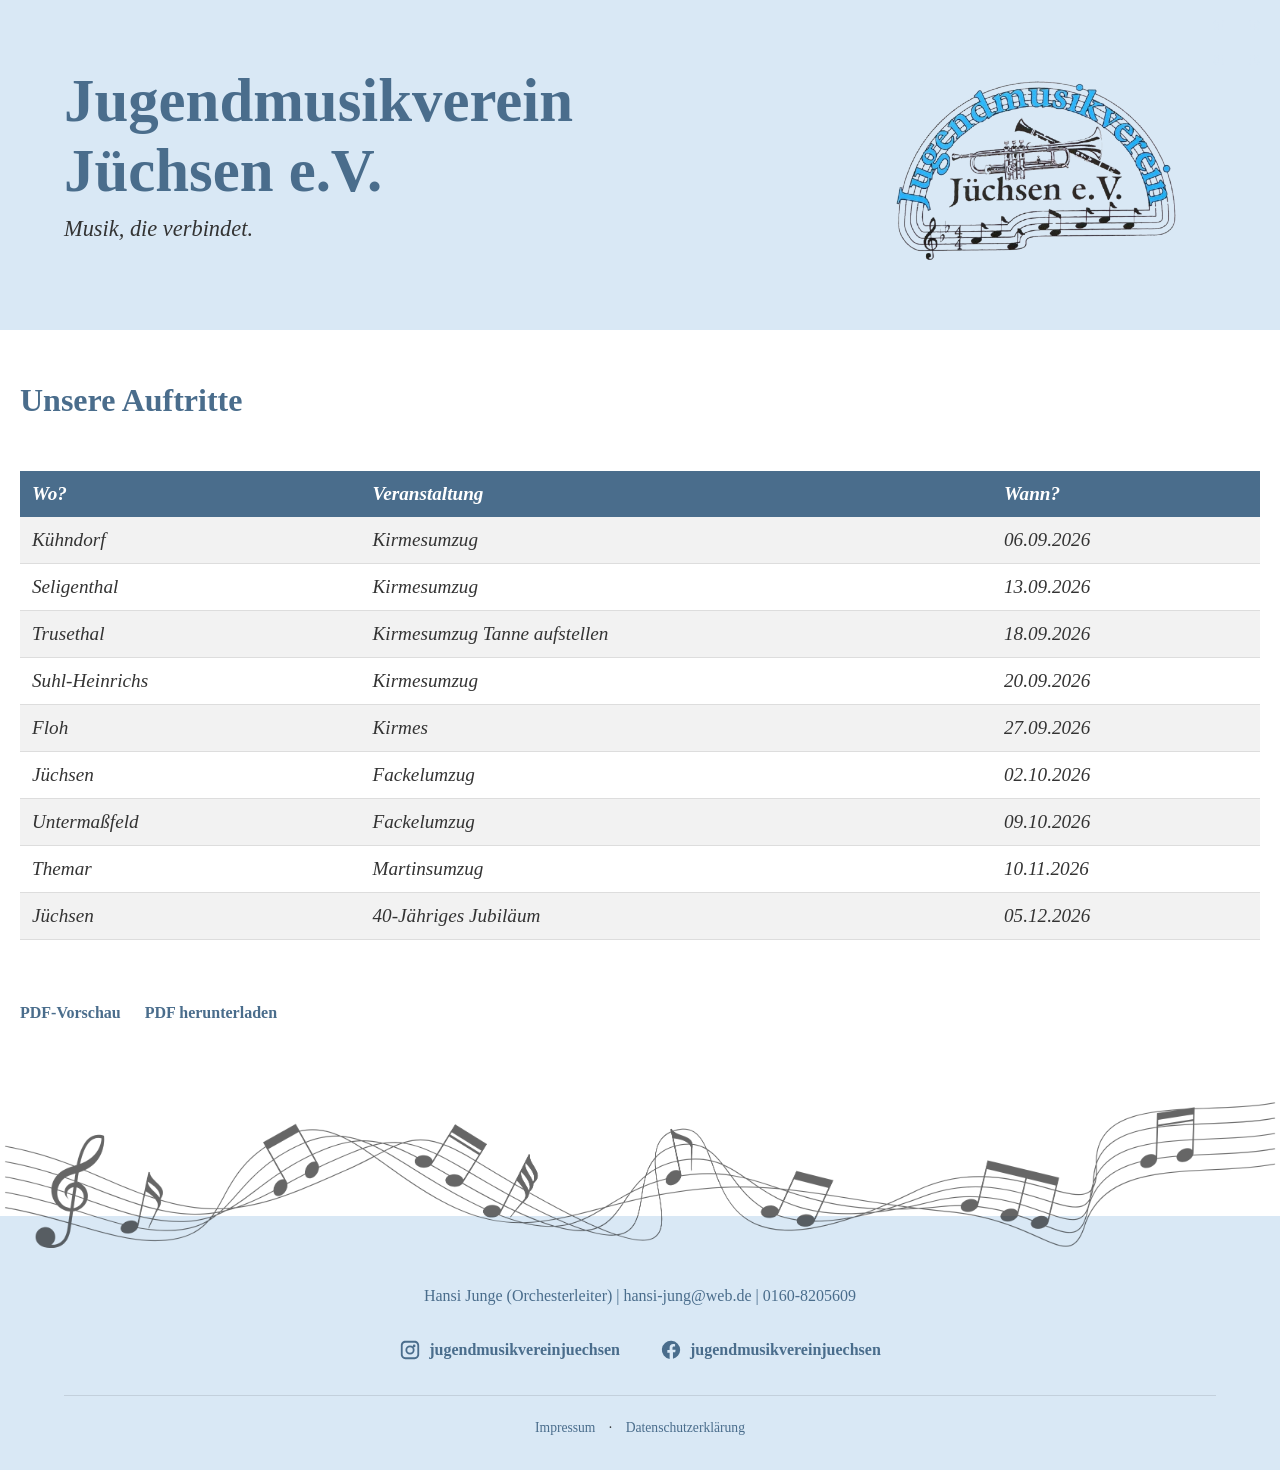
<file: termine.html>
<!DOCTYPE html>
<html lang="de">
<head>
    <meta charset="UTF-8">
    <meta name="viewport" content="width=device-width, initial-scale=1.0">
    <title>Jugendmusikverein Jüchsen e.V.</title>
    <link rel="stylesheet" href="style.css">
    <link rel="icon" type="image/png" sizes="48x48"href="bilder/favicon.png">
</head>
<body>

    <div class="menu-icon" onclick="toggleMenu()">☰</div>
    <div id="side-menu" class="side-menu">
        <!-- Schließen-Button -->
        <a href="javascript:void(0)" class="close-btn" onclick="toggleMenu()">&times;</a>
        <!-- Die Navigationslinks -->
        <a href="index.html">Startseite</a>
        <a href="index.html#verein" onclick="toggleMenu()">Unser Verein</a>
        <a href="index.html#angebot" onclick="toggleMenu()">Angebot</a>
        <a href="index.html#mitmachen" onclick="toggleMenu()">Werde Mitglied</a>
        <a href="index.html#lehrer" onclick="toggleMenu()">Unsere Lehrer</a>
        <a href="termine.html">Termine</a>
    </div>

    <header class="header">
        <div class="header-content">
            <div>
                <h1>Jugendmusikverein <br>Jüchsen e.V.</h1>
                <p class="tagline">Musik, die verbindet.</p>
            </div>
            <img src="bilder/logo_bgr.png" alt="Logo JMV Jüchsen" class="logo-top">
        </div>
    </header>

    <main class="termine">
        <div>
            <h3>Unsere Auftritte</h3>
            <table> 
                <tr>
                    <th>Wo?</th>
                    <th>Veranstaltung</th>
                    <th>Wann?</th>
                </tr>
                <tr>
                    <td>Kühndorf</td>
                    <td>Kirmesumzug</td>
                    <td>06.09.2026</td>
                </tr>
                <tr>
                    <td>Seligenthal</td>
                    <td>Kirmesumzug</td>
                    <td>13.09.2026</td>
                </tr>
                  <tr>
                    <td>Trusethal</td>
                    <td>Kirmesumzug Tanne aufstellen</td>
                    <td>18.09.2026</td>
                </tr>
                <tr>
                    <td>Suhl-Heinrichs</td>
                    <td>Kirmesumzug</td>                    
                    <td>20.09.2026</td>
                </tr>
                <tr>
                    <td>Floh</td>
                    <td>Kirmes</td>
                    <td>27.09.2026</td>
                </tr>
                <tr>
                    <td>Jüchsen</td>
                    <td>Fackelumzug</td>
                    <td>02.10.2026</td>
                </tr>
                <tr>
                    <td>Untermaßfeld</td>
                    <td>Fackelumzug</td>
                    <td>09.10.2026</td>
                </tr>
                <tr>
                    <td>Themar</td>
                    <td>Martinsumzug</td>
                    <td>10.11.2026</td>
                </tr>
                <tr>
                    <td>Jüchsen</td>
                    <td>40-Jähriges Jubiläum</td>
                    <td>05.12.2026</td>
                </tr>
            </table>
        </div>
        <div class="pdf">
            <a href="JMV_Jüchsen_Auftritte_2026.pdf" target="_blank" rel="noopener noreferrer">PDF-Vorschau</a>
            <a href="JMV_Jüchsen_Auftritte_2026.pdf" download>PDF herunterladen</a>
        </div>
    </main>

    <div class="divider">
        <img src="bilder/noten2.png" alt="" class="music-notes">
    </div>

    <footer class="footer">
        <div class="footer-contact">
            <h3> Hansi Junge (Orchesterleiter)    |   hansi-jung@web.de     |       0160-8205609</h3>
        </div>
        <div class="footer-social">
            <div class="social-item">
                <svg class="social-icon" xmlns="http://www.w3.org/2000/svg" viewBox="0 0 24 24">
                    <path d="M7 2C4.243 2 2 4.243 2 7v10c0 2.757 2.243 5 5 5h10c2.757 0 5-2.243 
                            5-5V7c0-2.757-2.243-5-5-5H7zm10 2c1.654 0 3 1.346 3 3v10c0 
                            1.654-1.346 3-3 3H7c-1.654 0-3-1.346-3-3V7c0-1.654 1.346-3 
                            3-3h10zm-5 3a5 5 0 100 10 5 5 0 000-10zm0 2a3 3 0 110 6 
                            3 3 0 010-6zm4.5-3a1.5 1.5 0 100 3 1.5 1.5 0 000-3z"/>
                </svg>
                <a href="https://www.instagram.com/jugendmusikverein_juechsen/" target="_blank" rel="noopener">
                    jugendmusikvereinjuechsen
                </a>
            </div>
            <div class="social-item">
                <svg class="social-icon" xmlns="http://www.w3.org/2000/svg" viewBox="0 0 24 24">
                    <path d="M22 12a10 10 0 10-11.5 9.87v-6.99H8v-2.88h2.5V9.41c0-2.47 
                            1.48-3.84 3.74-3.84 1.08 0 2.22.19 2.22.19v2.44h-1.25c-1.23 
                            0-1.61.77-1.61 1.56v1.87H17l-.4 2.88h-2.46v6.99A10 10 
                            0 0022 12z"/>
                </svg>
                <a href="https://www.facebook.com/profile.php?id=61574702482838" target="_blank" rel="noopener">
                    jugendmusikvereinjuechsen
                </a>
            </div>
        </div>
        <div class="footer-legal">
            <a href="impressum.html">Impressum</a>
            <span>·</span>
            <a href="datenschutz.html">Datenschutzerklärung</a>
        </div>
    </footer>


    <script>
    function toggleMenu() {
        var menu = document.getElementById("side-menu");
        if (menu.style.width === "250px") {
                menu.style.width = "0";
            } else {
                menu.style.width = "250px";
            }
    }
    </script>


</body>
</html>
</file>
<file: style.css>
:root {
    --light-blue: #d9e8f5;
    --dark-blue: #4a6d8c;
    --navy: #1e3a5f;
    --white: #ffffff;
    --text: #333333;
    --bg-light: #f4f8fc;
}

* {
    box-sizing: border-box;
}

html, body {
    font-family: 'Times New Roman', serif;
    margin: 0;
    padding: 0;
    max-width: 100%;
    overflow-x: hidden;
    color: var(--text);
    background-color: var(--white);
}

/* ============================
   HEADER
   ============================ */
.header {
    background-color: var(--light-blue);
    padding: 40px 5vw;
    width: 100%;
}

.header-content {
    max-width: 1200px;
    width: 100%;
    margin: 0 auto;
    display: flex;
    align-items: center;
    justify-content: space-between;
    gap: 40px;
}

.header h1 {
    color: var(--dark-blue);
    font-size: 3.8rem;
    margin: 0;
    line-height: 1.15;
}

.tagline {
    font-style: italic;
    margin-top: 10px;
    font-size: 1.4rem;
    color: var(--text);
}

.logo-top {
    max-height: 250px;
    width: auto;
    flex-shrink: 0;
}

.menu-icon {
    position: fixed;
    top: 20px;
    right: 20px;
    font-size: 30px;
    color: #ffffff; /* Weißes Symbol */
    cursor: pointer;
    z-index: 1001; /* Liegt über allem anderen */
    background-color: rgba(217, 232, 245, 0.6);
    padding: 5px 10px;
    border-radius: 5px;
    backdrop-filter: blur(5px);    
}

.side-menu {
    height: 100%;
    width: 0; /* Startet geschlossen (0 Breite) */
    position: fixed;
    z-index: 1002; /* Liegt über dem Burger-Symbol */
    top: 0;
    right: 0;
    background-color: var(--light-blue); /* Ihre gewünschte Hintergrundfarbe */
    overflow-x: hidden;
    transition: 0.4s; /* Geschwindigkeit des Einblendens */
    padding-top: 60px;
    box-shadow: -2px 0 10px rgba(0, 0, 0, 0.1);
}

.side-menu a {
    padding: 15px 30px;
    text-decoration: none;
    font-size: 22px;
    color: #333333; /* Dunkle Schrift für guten Kontrast auf Hellblau */
    display: block;
    transition: 0.3s;
}

.side-menu a:hover {
    background-color: rgba(255, 255, 255, 0.5); /* Weißer Schimmer beim Drüberfahren */
    padding-left: 40px; /* Leichter Seideneffekt */
}

/* Der Schließen-Button (X) */
.side-menu .close-btn {
    position: absolute;
    top: 15px;
    right: 25px;
    font-size: 36px;
    color: #333333;
}

/* ============================
   MAIN CONTENT
   ============================ */
.content-wrapper {
    margin-top: 40px;
    padding: 0 5vw;
    overflow-x: hidden;
}

.section {
    margin-bottom: 80px;
    text-align: center;
    position: relative;
    z-index: 2;
}

h2 {
    color: var(--dark-blue);
    font-size: 2rem;
    border-bottom: 1px solid var(--light-blue);
    display: inline-block;
    padding-bottom: 10px;
    margin-bottom: 25px;
}

/* ============================
   TEXT BLOCK (Unser Verein)
   ============================ */
.text-block {
    text-align: justify;
    hyphens: auto;
    line-height: 1.8;
}

.text-block::after {
    content: "";
    display: block;
    clear: both;
}

.members {
    float: right;
    margin: 0 0 15px 25px;
    width: 320px;
    height: auto;
    border-radius: 6px;
}

.text-block p {
    margin: 0;
    text-align: justify;
    hyphens: auto;
    line-height: 1.8;
}

details summary {
    cursor: pointer;
    color: var(--dark-blue);
    font-weight: bold;
    margin-top: 12px;
    text-align: left;
}

details p {
    margin-top: 12px;
    text-align: justify;
    hyphens: auto;
    line-height: 1.8;
}

/* ============================
   HISTORY PHOTOS (inside details)
   ============================ */
.history-photos {
    display: grid;
    grid-template-columns: repeat(4, 1fr);
    gap: 14px;
    margin-top: 24px;
    clear: both;
}

.history-photos figure {
    margin: 0;
}

.history-photos img {
    width: 100%;
    height: 180px;
    object-fit: cover;
    border-radius: 8px;
    display: block;
}

.history-photos figcaption {
    font-size: 0.8rem;
    color: #666;
    margin-top: 5px;
    text-align: center;
    font-style: italic;
}

/* ============================
   DIVIDER / NOTEN
   ============================ */
.divider {
    width: 100vw;
    position: relative;
    left: 50%;
    transform: translateX(-50%);
    z-index: 3;
    margin: -40px 0;
    pointer-events: none;
}

.music-notes {
    width: 100%;
    height: auto;
    display: block;
    opacity: 0.6;
}

/* ============================
   ANGEBOT BOX
   ============================ */
#angebot {
    margin-top: -100px;
    position: relative;
    z-index: 2;
}

.offer-box {
    background-color: var(--light-blue);
    padding: 30px 40px;
    border-radius: 50px 0 0 50px;
    width: 80%;
    margin: 0 calc(-5vw) 0 auto;
    text-align: justify;
    hyphens: auto;
    box-shadow: 2px 4px 10px rgba(0,0,0,0.05);
    overflow: hidden;
}

.offer-box h3 {
    margin-top: 0;
    color: var(--dark-blue);
    text-align: center;
    font-size: 1.6rem;
}

.offer-box p {
    margin-bottom: 0;
    line-height: 1.7;
}

/* ============================
   AUFTRITT GALLERY (Angebot)
   ============================ */
.auftritt-gallery {
    display: grid;
    grid-template-columns: 2fr 1fr;
    gap: 14px;
    padding-top: 60px;
}

.auftritt-gallery img {
    width: 100%;
    height: 100%;
    object-fit: cover;
}

.auftritt-gallery figure {
    margin: 0;
    overflow: hidden;
    border-radius: 10px;
}

.auftritt-klein img {
    width: 100%;
    height: 220px;
    object-fit: cover;
    object-position: center;
    display: block;
    border-radius: 10px;
    transition: transform 0.3s ease;
}

.auftritt-hoch {
    grid-column: 2;
    grid-row: 1 / span 2;
}

.auftritt-hoch img {
    width: 100%;
    height: 100%;
    object-fit: cover;
    object-position: center top;
    display: block;
    border-radius: 10px;
    transition: transform 0.3s ease;
}

.auftritt-gallery figure:hover img {
    transform: scale(1.02);
}

/* ============================
   MITMACHEN LAYOUT
   ============================ */
.mitmachen-layout {
    display: grid;
    grid-template-columns: 1fr 1fr;
    gap: 30px;
    align-items: start;
    text-align: left;
}

.mitmachen-layout .text-block {
    align-self: center;
}

.mitmachen-photos {
    display: grid;
    grid-template-columns: 1fr 1fr;
    gap: 12px;
}

.mitmachen-photos figure {
    margin: 0;
    overflow: hidden;
    border-radius: 10px;
}

.mitmachen-photos img {
    width: 100%;
    height: 220px;
    object-fit: cover;
    object-position: top;
    display: block;
    border-radius: 10px;
}

/* ============================
   LEHRER
   ============================ */
.teacher-grid {
    display: grid;
    grid-template-columns: repeat(auto-fit, minmax(200px, 1fr));
    gap: 20px;
    margin-top: 30px;
}

.teacher-card {
    display: flex;
    flex-direction: column;
    align-items: center;
    text-align: center;
    padding: 20px 15px;
    background-color: var(--bg-light);
    border-radius: 10px;
    border: 1px solid var(--light-blue);
}

.profile-placeholder {
    width: 150px;
    height: 150px;
    background-color: #ddd;
    border-radius: 50%;
    margin-bottom: 12px;
}

.profile-img-wrap {
    width: 150px;
    height: 150px;
    border-radius: 50%;
    overflow: hidden;
    margin-bottom: 12px;
    flex-shrink: 0;
}

.profile-img-wrap img {
    width: 100%;
    height: 100%;
    object-fit: cover;
    object-position: center top;
}

.teacher-info {
    line-height: 1.5;
}

/* ============================
   CTA
   ============================ */
.cta-section {
    text-align: center;
    padding: 30px 20px;
    margin-top: 60px;
    margin-bottom: 60px;
    position: relative;
    z-index: 2;
}

.cta-section h3 {
    font-size: 1.3rem;
    color: var(--text);
    margin-bottom: 20px;
}

.cta-button {
    background-color: var(--navy);
    color: white;
    padding: 18px 45px;
    border-radius: 40px;
    text-decoration: none;
    font-weight: bold;
    font-size: 1.1rem;
    display: inline-block;
    letter-spacing: 1px;
    box-shadow: 0 4px 10px rgba(0,0,0,0.2);
    transition: background 0.2s ease, transform 0.2s ease;
}

.cta-button:hover {
    background-color: var(--dark-blue);
    transform: translateY(-2px);
}

.termine h3 {
    padding: 20px;
    color: var(--dark-blue);
    font-size: 2.0rem;
    margin: 20;
    line-height: 1.15;
} 

table {
    width: calc(100% - 40px);
    border-collapse: collapse;
    margin: 20px auto;
    padding-right: 20px;
    font-style: italic;
    font-size: 1.2rem;
    color: var(--text);
    margin-bottom: 5%;
}

th {
    background-color: var(--dark-blue);
    color: #ffffff;
    padding: 12px;
    text-align: left;
}

td {
    padding: 12px;
    border-bottom: 1px solid #dddddd;
}

tr:nth-child(even) {
    background-color: #f2f2f2;
}

tr:hover {
    background-color: #e9e9e9;
}

.pdf a {
    display: inline-block;
    margin-left: 20px;
    margin-bottom: 50px;
    color: var(--dark-blue);
    text-decoration: none;
    font-weight: bold;
}

.pdf a:hover {
    color: var(--navy);
    text-decoration: underline;
}


/* ============================
   FOOTER
   ============================ */
.footer {
    background-color: var(--light-blue);
    width: 100%;
    padding: 50px 5vw 30px;
    text-align: center;
    line-height: 1.8;
    box-sizing: border-box;
    position: relative;
    z-index: 2;
    margin-top: -100px;
}

.footer-contact {
    margin-bottom: 25px;
}

.footer-social {
    display: flex;
    gap: 40px;
    justify-content: center;
    flex-wrap: wrap;
    margin-bottom: 30px;
}

.social-item {
    display: flex;
    align-items: center;
    gap: 8px;
}

.social-icon {
    width: 22px;
    height: 22px;
    fill: var(--dark-blue);
    flex-shrink: 0;
}

.footer-contact h3 {
    color: var(--dark-blue);
    text-decoration: none;
    font-weight: normal;
    font-size: 16px;
}

.footer-social a {
    color: var(--dark-blue);
    text-decoration: none;
    font-weight: bold;
}

.footer-social a:hover {
    color: var(--navy);
    text-decoration: underline;
}

.footer-legal {
    margin-top: 20px;
    font-size: 0.85rem;
    border-top: 1px solid rgba(0,0,0,0.1);
    padding-top: 20px;
}

.footer-legal a {
    color: var(--dark-blue);
    text-decoration: none;
}

.footer-legal a:hover {
    text-decoration: underline;
}

.footer-legal span {
    margin: 0 10px;
}

/* ============================
   MOBILE  ≤ 768px
   ============================ */
@media (max-width: 768px) {

    .header {
        padding: 30px 5vw;
    }

    .header-content {
        flex-direction: column;
        align-items: center;
        text-align: center;
        gap: 20px;
    }

    .header h1 {
        font-size: 2.4rem;
    }

    .tagline {
        font-size: 1.1rem;
    }

    .logo-top {
        max-height: 160px;
    }

    .members {
        float: none;
        display: block;
        width: 100%;
        max-width: 420px;
        margin: 0 auto 20px;
        border-radius: 8px;
    }

    .section {
        margin-bottom: 50px;
    }

    h2 {
        font-size: 1.6rem;
    }

    .history-photos {
        grid-template-columns: repeat(2, 1fr);
    }

    .history-photos img {
        height: 150px;
    }

    .offer-box {
        width: 100%;
        border-radius: 12px;
        margin: 0;
        padding: 24px 20px;
    }

    .offer-box h3 {
        font-size: 1.3rem;
    }

    #angebot {
        margin-top: -20px;
    }

    .music-notes {
        height: 80px;
        object-fit: cover;
        object-position: center;
    }

    .auftritt-gallery {
        grid-template-columns: 1fr;
        grid-template-rows: auto;
    }

    .auftritt-klein img {
        width: 100%;
        height: 100%;
        object-fit: cover;
        object-position: center;
        display: block;
        border-radius: 10px;
        transition: transform 0.3s ease;
    }

    .auftritt-hoch {
        grid-column: 1;
        grid-row: 1 / span 2;
        max-height: 100%;
        overflow: hidden;
    }

    .auftritt-hoch img {
        width: 100%;
        height: 100%;
        object-fit: cover;
        object-position: center top;
        display: block;
        border-radius: 10px;
        transition: transform 0.3s ease;
    }

    .mitmachen-layout {
        grid-template-columns: 1fr;
    }

    .mitmachen-photos {
        grid-template-columns: 1fr 1fr;
    }

    .mitmachen-photos img {
        height: 180px;
    }

    .teacher-grid {
        grid-template-columns: repeat(2, 1fr);
        gap: 14px;
    }

    .profile-placeholder {
        width: 90px;
        height: 90px;
    }

    .teacher-card {
        padding: 14px 10px;
    }

    .cta-section {
        margin-top: 20px;
        margin-bottom: 40px;
        padding: 20px 5vw;
    }

    .cta-button {
        display: block;
        width: 100%;
        max-width: 360px;
        margin: 0 auto;
        padding: 16px 20px;
        font-size: 1rem;
        text-align: center;
    }

    .footer {
        margin-top: -20px;
        padding: 40px 5vw 24px;
    }

    .footer-social {
        flex-direction: column;
        align-items: center;
        gap: 16px;
    }
}

/* ============================
   SEHR KLEINE SCREENS  ≤ 400px
   ============================ */
@media (max-width: 400px) {
    .header h1 {
        font-size: 1.9rem;
    }

    .history-photos {
        grid-template-columns: 1fr;
    }

    .history-photos img {
        height: 180px;
    }

    .teacher-grid {
        grid-template-columns: repeat(2, 1fr);
    }

    .profile-placeholder {
        width: 70px;
        height: 70px;
    }
}

/* ============================
   LEGAL PAGES (Impressum / Datenschutz)
   ============================ */
.legal-section {
    text-align: left;
    max-width: 800px;
    margin: 0 auto 80px;
}

.legal-content h3 {
    color: var(--dark-blue);
    font-size: 1.3rem;
    margin-top: 36px;
    margin-bottom: 10px;
    border-bottom: 1px solid var(--light-blue);
    padding-bottom: 6px;
}

.legal-content h4 {
    color: var(--dark-blue);
    font-size: 1rem;
    margin-top: 20px;
    margin-bottom: 6px;
}

.legal-content p {
    line-height: 1.8;
    margin-bottom: 14px;
    hyphens: auto;
}

.legal-source {
    margin-top: 40px;
    font-size: 0.85rem;
    color: #888;
}

.back-link {
    margin-top: 40px;
    padding-top: 20px;
    border-top: 1px solid var(--light-blue);
}

.back-link a {
    color: var(--dark-blue);
    text-decoration: none;
    font-weight: bold;
}

.back-link a:hover {
    text-decoration: underline;
}
</file>
<file: style_extra.css>
:root {
    --light-blue: #d9e8f5;
    --dark-blue: #4a6d8c;
    --navy: #1e3a5f;
    --white: #ffffff;
    --text: #333333;
    --bg-light: #f4f8fc;
}

* {
    box-sizing: border-box;
}

html, body {
    font-family: 'Times New Roman', serif;
    margin: 0;
    padding: 0;
    max-width: 100%;
    overflow-x: hidden;
    color: var(--text);
    background-color: var(--white);
}

/* ============================
   HEADER
   ============================ */
.header {
    background-color: var(--light-blue);
    padding: 40px 5vw;
    width: 100%;
}

.header-content {
    max-width: 1200px;
    width: 100%;
    margin: 0 auto;
    display: flex;
    align-items: center;
    justify-content: space-between;
    gap: 40px;
}

.header h1 {
    color: var(--dark-blue);
    font-size: 3.8rem;
    margin: 0;
    line-height: 1.15;
}

.tagline {
    font-style: italic;
    margin-top: 10px;
    font-size: 1.4rem;
    color: var(--text);
}

.logo-top {
    max-height: 250px;
    width: auto;
    flex-shrink: 0;
}

/* ============================
   MAIN CONTENT
   ============================ */
.content-wrapper {
    margin-top: 40px;
    padding: 0 5vw;
    overflow-x: hidden;
}

.section {
    margin-bottom: 80px;
    text-align: center;
}

h2 {
    color: var(--dark-blue);
    font-size: 2rem;
    border-bottom: 1px solid var(--light-blue);
    display: inline-block;
    padding-bottom: 10px;
    margin-bottom: 25px;
}

/* ============================
   TEXT BLOCK (Unser Verein)
   ============================ */
.text-block {
    text-align: justify;
    hyphens: auto;
    line-height: 1.8;
}

.text-block::after {
    content: "";
    display: block;
    clear: both;
}

.members {
    float: right;
    margin: 0 0 15px 25px;
    width: 320px;
    height: auto;
    border-radius: 6px;
}

.text-block p {
    margin: 0;
    text-align: justify;
    hyphens: auto;
    line-height: 1.8;
}

details summary {
    cursor: pointer;
    color: var(--dark-blue);
    font-weight: bold;
    margin-top: 12px;
    text-align: left;
}

details p {
    margin-top: 12px;
    text-align: justify;
    hyphens: auto;
    line-height: 1.8;
}

/* ============================
   ANGEBOT BOX
   ============================ */
.offer-box {
    background-color: var(--light-blue);
    padding: 30px 40px;
    border-radius: 50px 0 0 50px;
    width: 80%;
    margin: 0 calc(-5vw) 0 auto;
    text-align: justify;
    hyphens: auto;
    box-shadow: 2px 4px 10px rgba(0,0,0,0.05);
    overflow: hidden;
}

.offer-box h3 {
    margin-top: 0;
    color: var(--dark-blue);
    text-align: center;
    font-size: 1.6rem;
}

.offer-box p {
    margin-bottom: 0;
    line-height: 1.7;
}

/* ============================
   LEHRER
   ============================ */
.teacher-grid {
    display: grid;
    grid-template-columns: repeat(auto-fit, minmax(200px, 1fr));
    gap: 20px;
    margin-top: 30px;
}

.teacher-card {
    display: flex;
    flex-direction: column;
    align-items: center;
    text-align: center;
    padding: 20px 15px;
    background-color: var(--bg-light);
    border-radius: 10px;
    border: 1px solid var(--light-blue);
}

.profile-placeholder {
    width: 150px;
    height: 150px;
    background-color: #ddd;
    border-radius: 50%;
    margin-bottom: 12px;
}

.teacher-info {
    line-height: 1.5;
}

/* ============================
   CTA
   ============================ */
.cta-section {
    text-align: center;
    padding: 30px 20px;
    margin-top: 60px;
    margin-bottom: 60px;
}

.cta-section h3 {
    font-size: 1.3rem;
    color: var(--text);
    margin-bottom: 20px;
}

.cta-button {
    background-color: var(--navy);
    color: white;
    padding: 18px 45px;
    border-radius: 40px;
    text-decoration: none;
    font-weight: bold;
    font-size: 1.1rem;
    display: inline-block;
    letter-spacing: 1px;
    box-shadow: 0 4px 10px rgba(0,0,0,0.2);
    transition: background 0.2s ease, transform 0.2s ease;
}

.cta-button:hover {
    background-color: var(--dark-blue);
    transform: translateY(-2px);
}

/* ============================
   FOOTER
   ============================ */
.footer {
    background-color: var(--light-blue);
    width: 100%;
    padding: 50px 5vw 30px;
    text-align: center;
    line-height: 1.8;
    box-sizing: border-box;
}

.footer-contact {
    margin-bottom: 25px;
}

.contact {
    width: 100%;
    max-width: 550px;
    height: auto;
    margin: 0 auto;
}

.footer-social {
    display: flex;
    gap: 40px;
    justify-content: center;
    flex-wrap: wrap;
    margin-bottom: 30px;
}

.social-item {
    display: flex;
    align-items: center;
    gap: 8px;
}

.social-icon {
    width: 22px;
    height: 22px;
    fill: var(--dark-blue);
    flex-shrink: 0;
}

.footer-social a {
    color: var(--dark-blue);
    text-decoration: none;
    font-weight: bold;
}

.footer-social a:hover {
    color: var(--navy);
    text-decoration: underline;
}

.footer-legal {
    margin-top: 20px;
    font-size: 0.85rem;
    border-top: 1px solid rgba(0,0,0,0.1);
    padding-top: 20px;
}

.footer-legal a {
    color: var(--dark-blue);
    text-decoration: none;
}

.footer-legal a:hover {
    text-decoration: underline;
}

.footer-legal span {
    margin: 0 10px;
}

/* ============================
   MOBILE  ≤ 768px
   ============================ */
@media (max-width: 768px) {

    /* Header: Logo unter den Titel */
    .header {
        padding: 30px 5vw;
    }

    .header-content {
        flex-direction: column;
        align-items: center;
        text-align: center;
        gap: 20px;
    }

    .header h1 {
        font-size: 2.4rem;
        br { display: none; } /* einzeilig auf Mobil */
    }

    .tagline {
        font-size: 1.1rem;
    }

    .logo-top {
        max-height: 160px;
    }

    /* Vereinsfoto: kein Float, zentriert */
    .members {
        float: none;
        display: block;
        width: 100%;
        max-width: 420px;
        margin: 0 auto 20px;
        border-radius: 8px;
    }

    /* Sektionen enger */
    .section {
        margin-bottom: 50px;
    }

    h2 {
        font-size: 1.6rem;
    }

    /* Angebots-Box: volle Breite, eckig */
    .offer-box {
        width: 100%;
        border-radius: 12px;
        margin: 0;
        padding: 24px 20px;
    }

    .offer-box h3 {
        font-size: 1.3rem;
    }

    /* Lehrer: 2 Spalten auf Mobil */
    .teacher-grid {
        grid-template-columns: repeat(2, 1fr);
        gap: 14px;
    }

    .profile-placeholder {
        width: 90px;
        height: 90px;
    }

    .teacher-card {
        padding: 14px 10px;
    }

    /* CTA Button volle Breite */
    .cta-section {
        margin-top: 20px;
        margin-bottom: 40px;
        padding: 20px 5vw;
    }

    .cta-button {
        display: block;
        width: 100%;
        max-width: 360px;
        margin: 0 auto;
        padding: 16px 20px;
        font-size: 1rem;
        text-align: center;
    }

    /* Footer */
    .footer {
        padding: 40px 5vw 24px;
    }

    .footer-social {
        flex-direction: column;
        align-items: center;
        gap: 16px;
    }

    .contact {
        max-width: 100%;
    }
}

/* ============================
   SEHR KLEINE SCREENS  ≤ 400px
   ============================ */
@media (max-width: 400px) {
    .header h1 {
        font-size: 1.9rem;
    }

    .teacher-grid {
        grid-template-columns: repeat(2, 1fr);
    }

    .profile-placeholder {
        width: 70px;
        height: 70px;
    }
}

/* ============================
   LEGAL PAGES (Impressum / Datenschutz)
   ============================ */
.legal-section {
    text-align: left;
    max-width: 800px;
    margin: 0 auto 80px;
}

.legal-content h3 {
    color: var(--dark-blue);
    font-size: 1.3rem;
    margin-top: 36px;
    margin-bottom: 10px;
    border-bottom: 1px solid var(--light-blue);
    padding-bottom: 6px;
}

.legal-content h4 {
    color: var(--dark-blue);
    font-size: 1rem;
    margin-top: 20px;
    margin-bottom: 6px;
}

.legal-content p {
    line-height: 1.8;
    margin-bottom: 14px;
    hyphens: auto;
}

.legal-source {
    margin-top: 40px;
    font-size: 0.85rem;
    color: #888;
}

.back-link {
    margin-top: 40px;
    padding-top: 20px;
    border-top: 1px solid var(--light-blue);
}

.back-link a {
    color: var(--dark-blue);
    text-decoration: none;
    font-weight: bold;
}

.back-link a:hover {
    text-decoration: underline;
}
</file>
